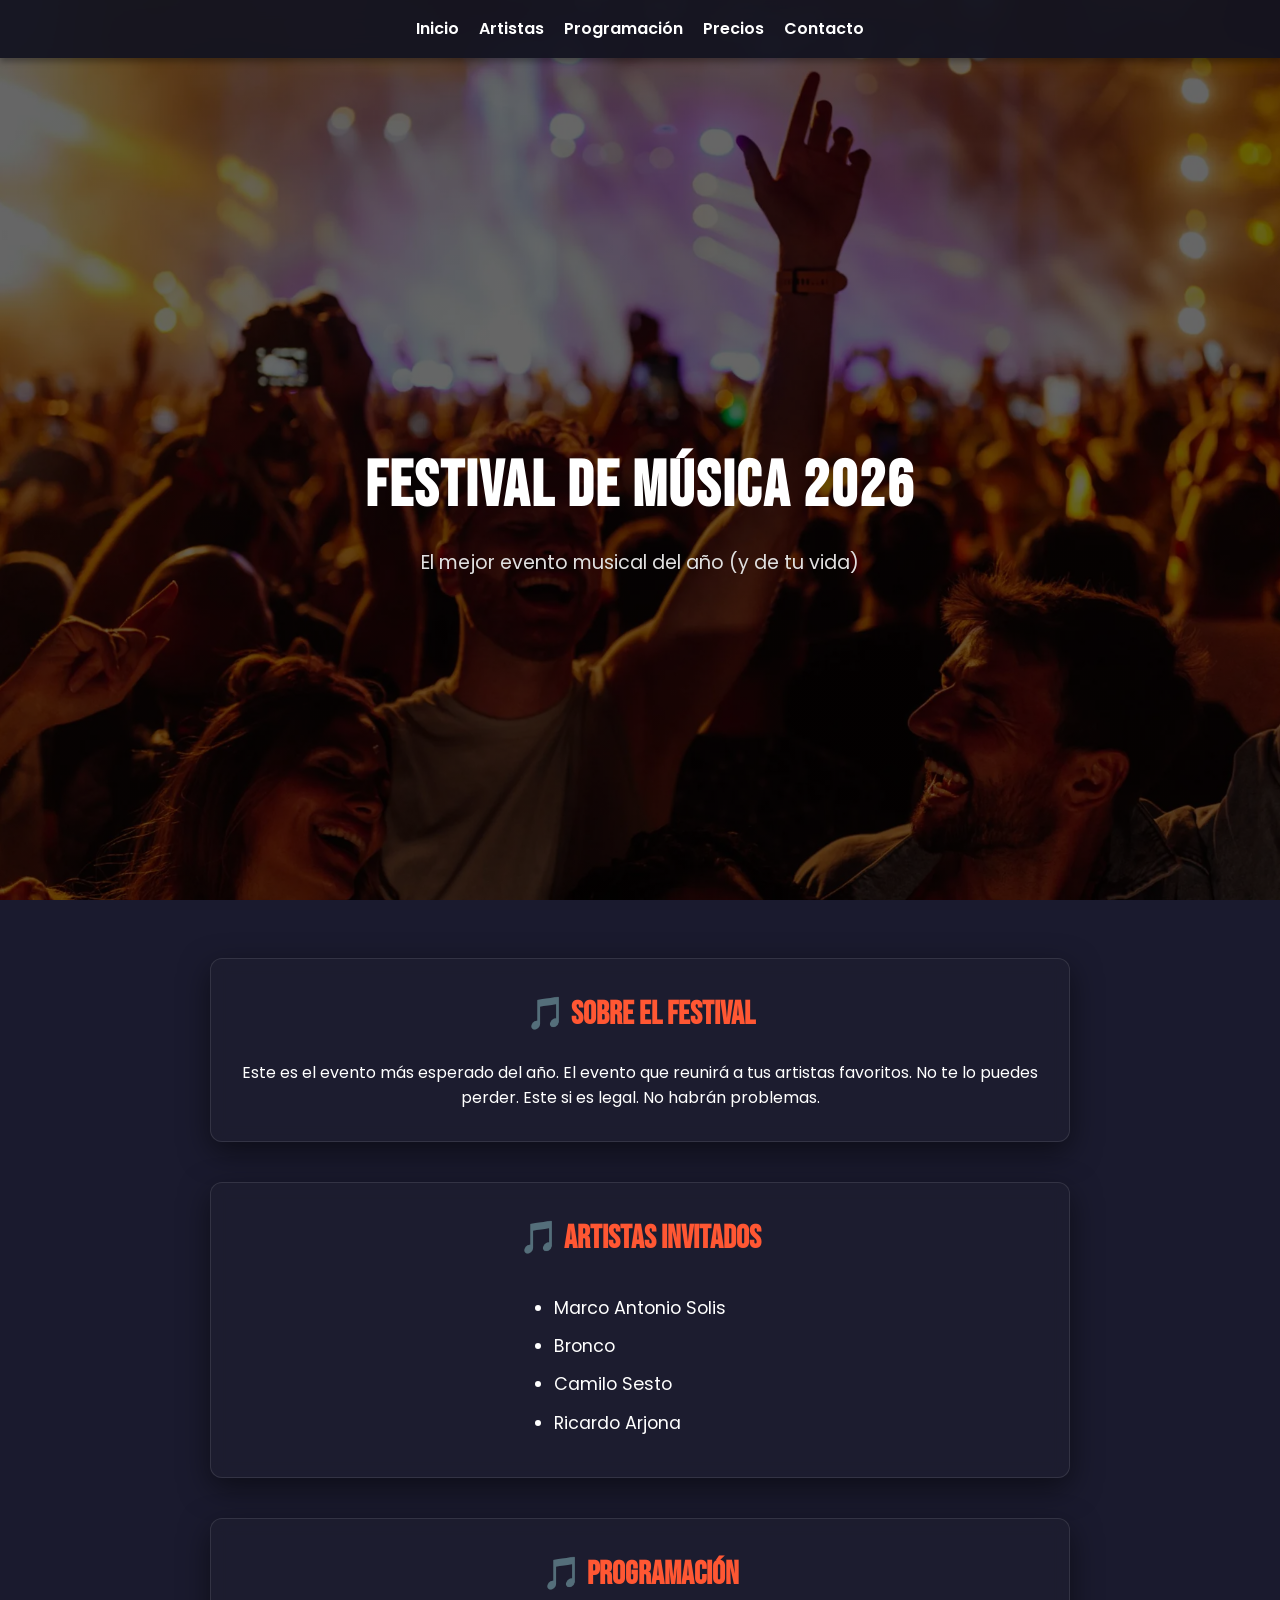
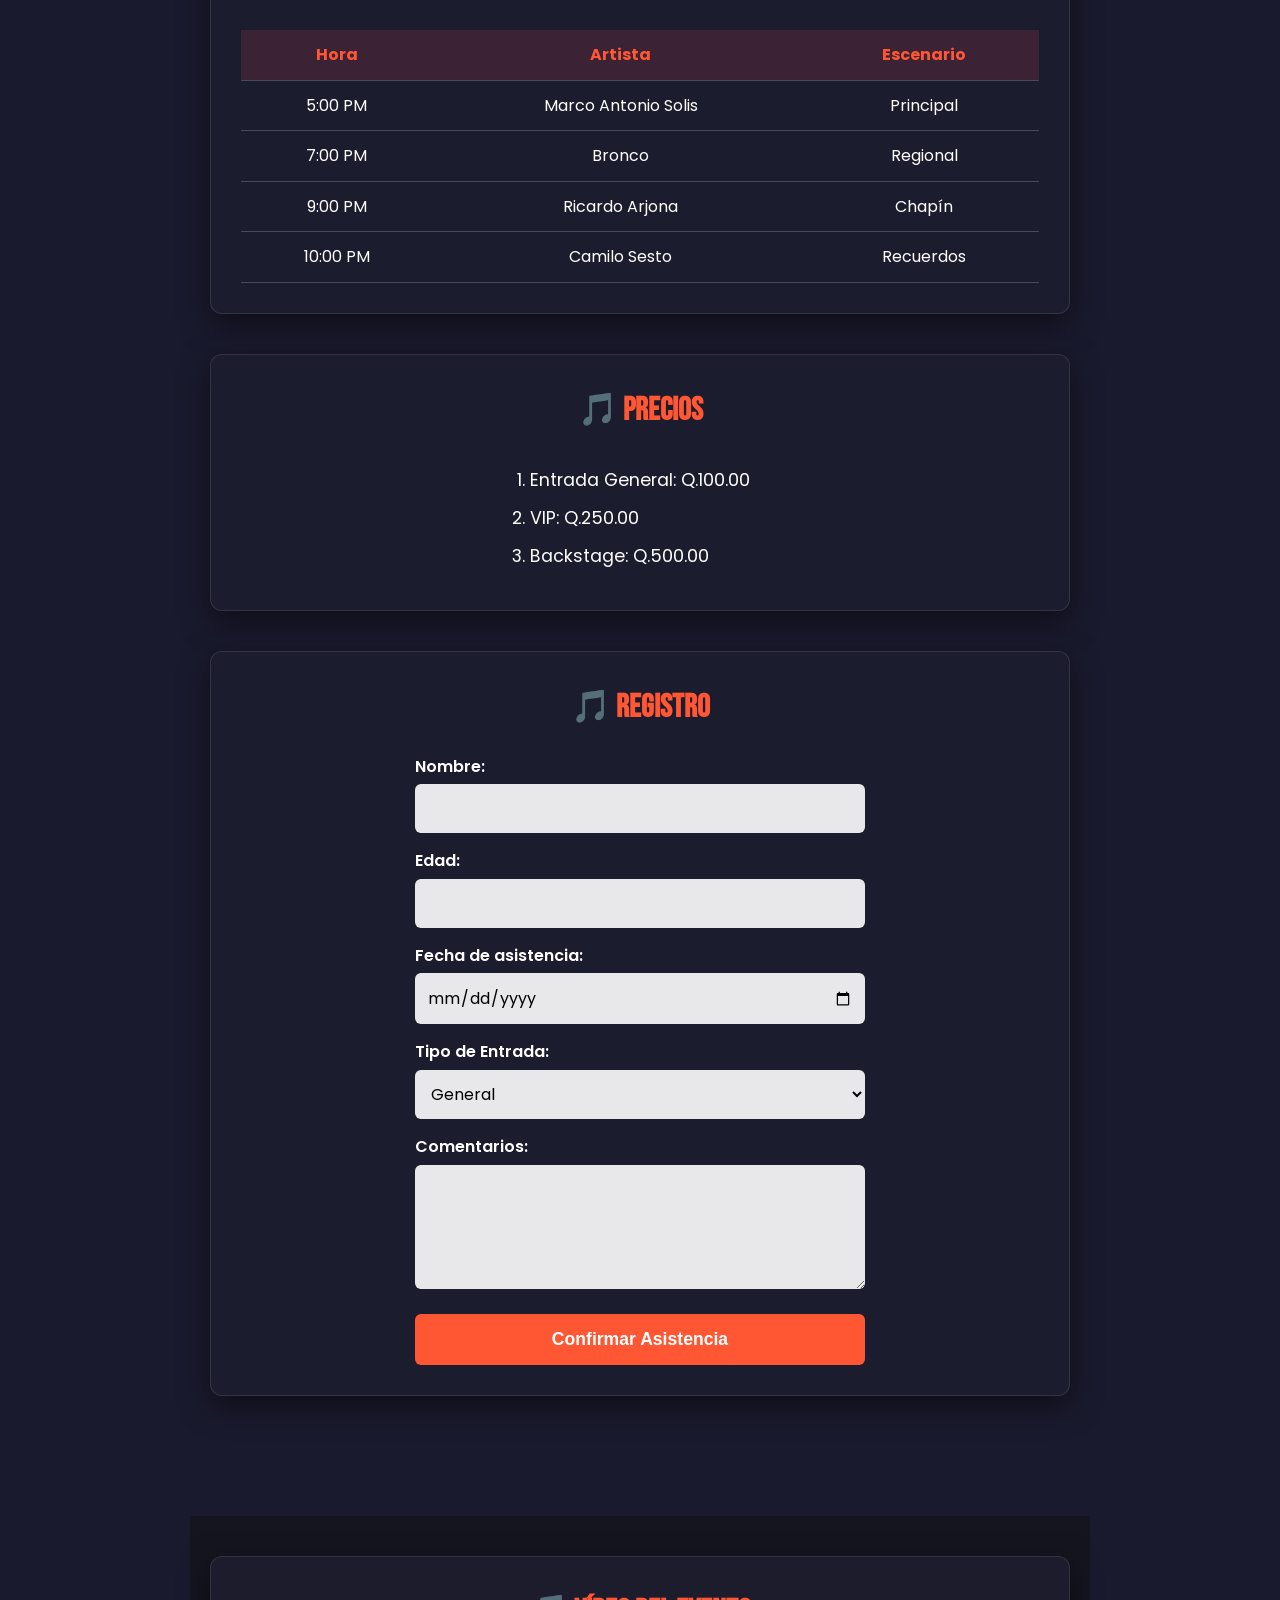
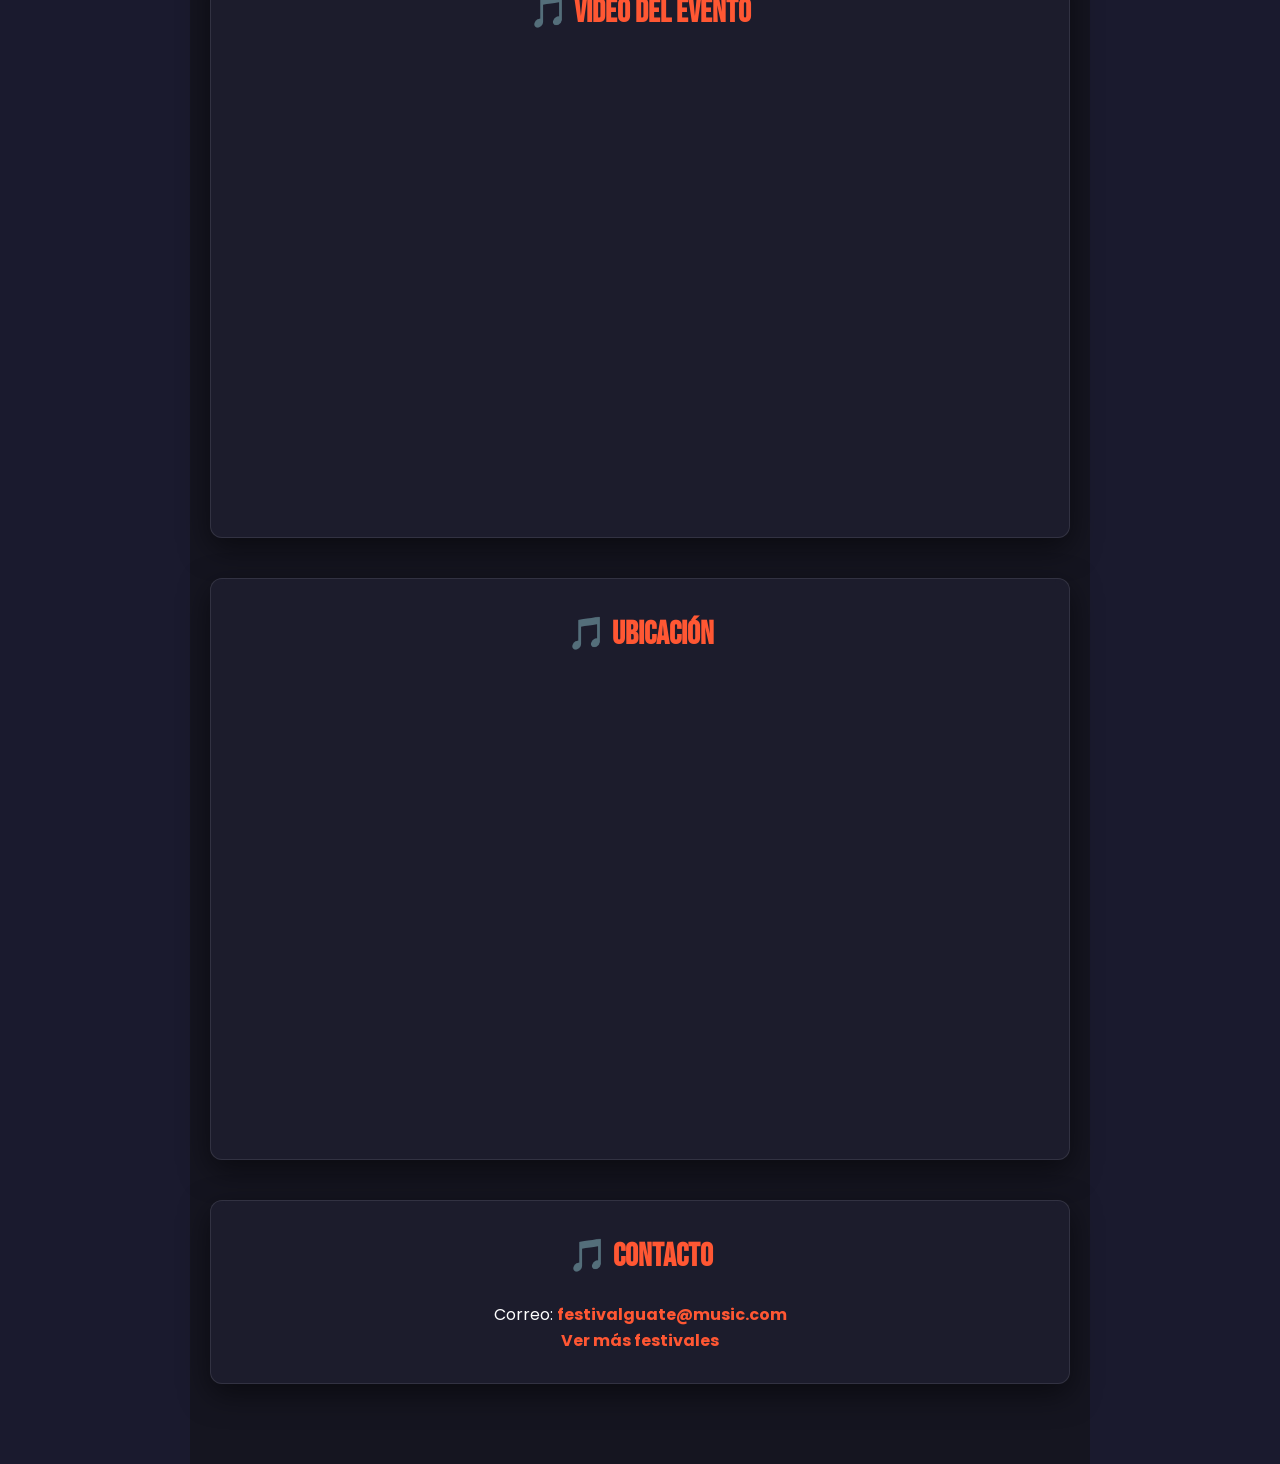
<file: index.html>
<!DOCTYPE html>
<html lang="es">
<head>
    <meta charset="UTF-8">
    <meta name="viewport" content="width=device-width, initial-scale=1.0">
    <title>Festival de Música 2026</title>
    <link rel="stylesheet" href="./styles.css">
</head>
<body>
    <nav class="navbar">
        <ul>
            <li><a href="#inicio">Inicio</a></li>
            <li><a href="#artistas">Artistas</a></li>
            <li><a href="#programacion">Programación</a></li>
            <li><a href="#precios">Precios</a></li>
            <li><a href="#contacto">Contacto</a></li>
        </ul>
    </nav>

    <header id="inicio" class="hero">
        <h1>Festival de Música 2026</h1>
        <p>El mejor evento musical del año (y de tu vida)</p>
    </header>

    <main class="container">
        <section class="card">
            <h2>Sobre el festival</h2>
            <article>
                <p>Este es el evento más esperado del año. El evento que reunirá a tus artistas favoritos. No te lo puedes perder. Este si es legal. No habrán problemas.</p>
            </article>
        </section>

        <section id="artistas" class="card">
            <h2>Artistas Invitados</h2>
            <ul class="lista-custom">
                <li>Marco Antonio Solis</li>
                <li>Bronco</li>
                <li>Camilo Sesto</li>
                <li>Ricardo Arjona</li>
            </ul>
        </section>

        <section id="programacion" class="card">
            <h2>Programación</h2>
            <div class="table-container">
                <table>
                    <thead>
                        <tr>
                            <th>Hora</th>
                            <th>Artista</th>
                            <th>Escenario</th>
                        </tr>
                    </thead>
                    <tbody>
                        <tr>
                            <td>5:00 PM</td>
                            <td>Marco Antonio Solis</td>
                            <td>Principal</td>
                        </tr>
                        <tr>
                            <td>7:00 PM</td>
                            <td>Bronco</td>
                            <td>Regional</td>
                        </tr>
                        <tr>
                            <td>9:00 PM</td>
                            <td>Ricardo Arjona</td>
                            <td>Chapín</td>
                        </tr>
                        <tr>
                            <td>10:00 PM</td>
                            <td>Camilo Sesto</td>
                            <td>Recuerdos</td>
                        </tr>
                    </tbody>
                </table>
            </div>
        </section>

        <section id="precios" class="card">
            <h2>Precios</h2>
            <ol class="lista-custom">
                <li>Entrada General: Q.100.00</li>
                <li>VIP: Q.250.00</li>
                <li>Backstage: Q.500.00</li>
            </ol>
        </section>

        <section id="registro" class="card">
            <h2>Registro</h2>
            <form>
                <div class="form-group">
                    <label for="nombre">Nombre:</label>
                    <input type="text" id="nombre" name="nombre" required>
                </div>

                <div class="form-group">
                    <label for="edad">Edad:</label>
                    <input type="number" id="edad" name="edad" required>
                </div>

                <div class="form-group">
                    <label for="fecha">Fecha de asistencia:</label>
                    <input type="date" id="fecha" name="fecha">
                </div>

                <div class="form-group">
                    <label for="tipoEntrada">Tipo de Entrada:</label>
                    <select id="tipoEntrada" name="tipoEntrada">
                        <option value="general">General</option>
                        <option value="vip">VIP</option>
                        <option value="backstage">Backstage</option>
                    </select>
                </div>

                <div class="form-group">
                    <label for="comentarios">Comentarios:</label>
                    <textarea id="comentarios" name="comentarios" rows="4"></textarea>
                </div>

                <button type="submit">Confirmar Asistencia</button>
            </form>
        </section>
    </main>

    <footer id="contacto" class="footer container">
        <section id="video" class="card">
            <h2>Vídeo del evento</h2>
            <div class="iframe-container">
                <iframe src="https://www.youtube.com/embed/-GUzgShHpGY?si=6JMMuG4-UdkqSCt1" title="YouTube video player" frameborder="0" allow="accelerometer; autoplay; clipboard-write; encrypted-media; gyroscope; picture-in-picture; web-share" referrerpolicy="strict-origin-when-cross-origin" allowfullscreen loading="lazy"></iframe>
            </div>
        </section>

        <section id="ubicacion" class="card">
            <h2>Ubicación</h2>
            <div class="iframe-container">
                <iframe src="https://www.google.com/maps/embed?pb=!1m18!1m12!1m3!1d3860.8258004847357!2d-90.52632522398017!3d14.608997285878367!2m3!1f0!2f0!3f0!3m2!1i1024!2i768!4f13.1!3m3!1m2!1s0x8589a3d506898b87%3A0x83c0af9f5a86c02a!2sParque%20de%20la%20Industria!5e0!3m2!1ses!2sgt!4v1775484006936!5m2!1ses!2sgt" style="border:0;" allowfullscreen="" loading="lazy" referrerpolicy="no-referrer-when-downgrade"></iframe>
            </div>
        </section>

        <section class="card">
            <h2>Contacto</h2>
            <p>Correo: <a href="mailto:festivalguate@music.com" class="link-secundario">festivalguate@music.com</a></p>
            <p><a href="https://empiremusicfestival.com/" target="_blank" class="link-secundario">Ver más festivales</a></p>
        </section>
    </footer>
</body>
</html>
</file>
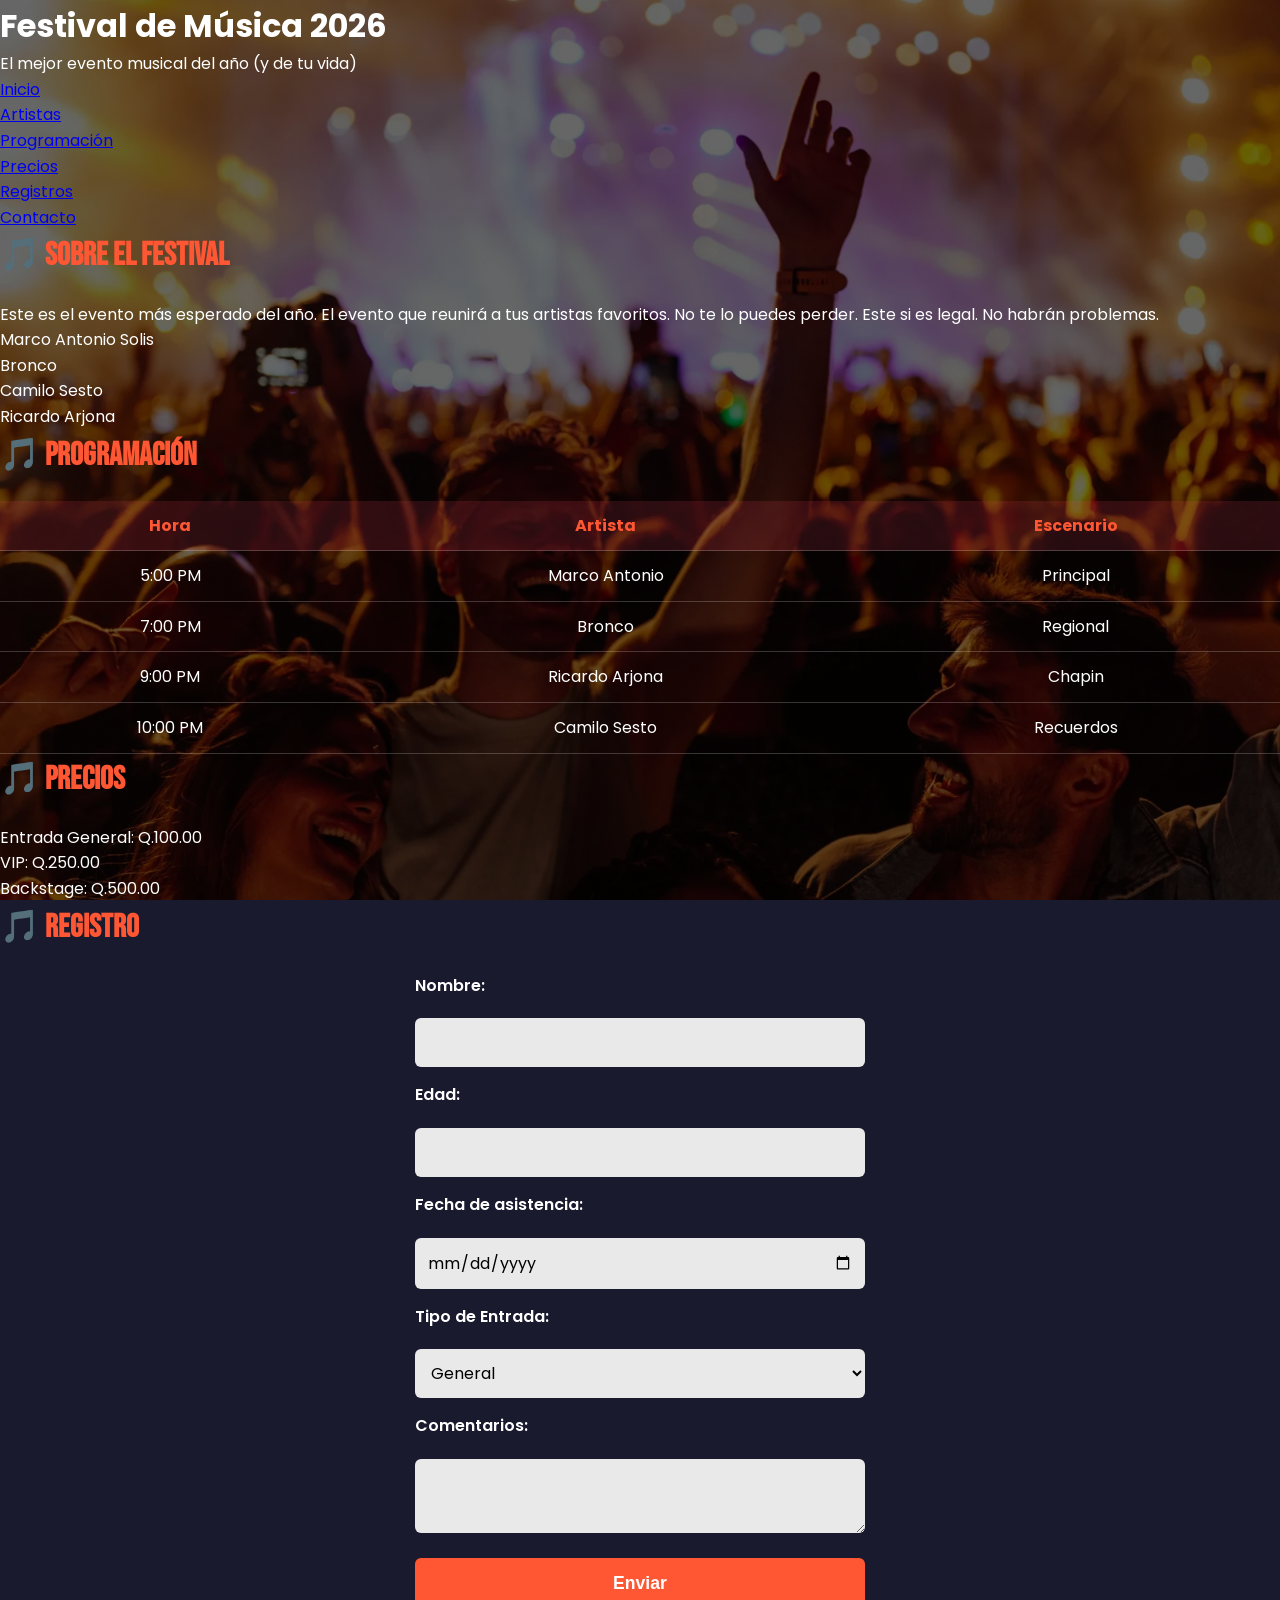
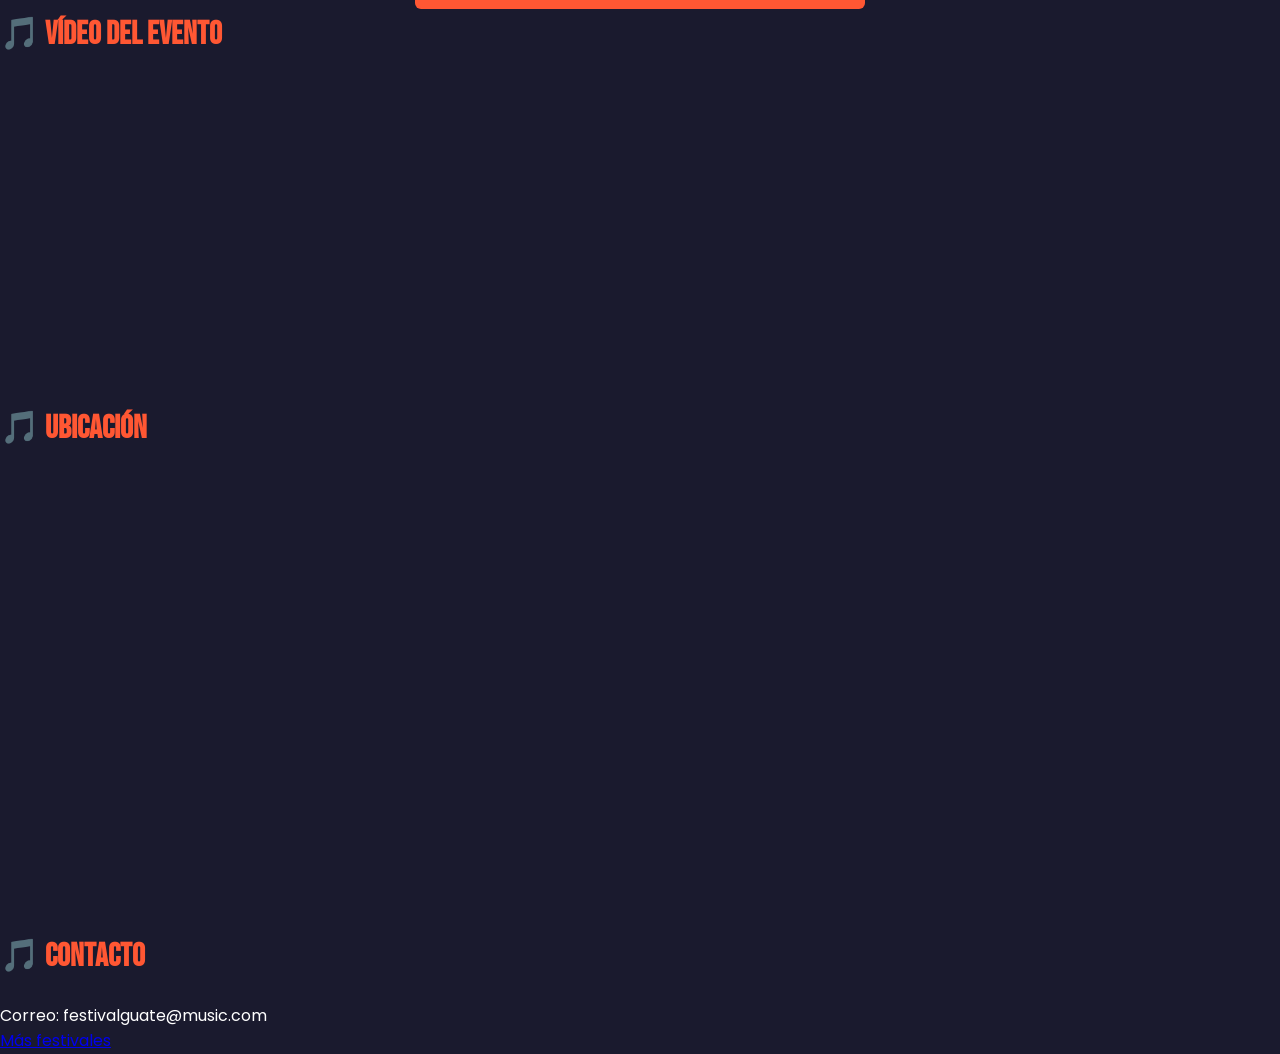
<file: REPASO.html>
<!DOCTYPE html>
<html lang="en">
<head>
    <meta charset="UTF-8">
    <meta name="viewport" content="width=device-width, initial-scale=1.0">
    <title>Document</title>
    <link rel="stylesheet" href="./styles.css">
</head>
<body>
    <header id="inicio">
        <h1>Festival de Música 2026</h1>
        <p>El mejor evento musical del año (y de tu vida)</p>
    </header>
    <nav>
        <ul>
            <li><a href="#inicio">Inicio</a></li>
            <li><a href="#artistas">Artistas</a></li>
            <li><a href="#programacion">Programación</a></li>
            <li><a href="#precios">Precios</a></li>
            <li><a href="#registro">Registros</a></li>
            <li><a href="#contacto">Contacto</a></li>
        </ul>
    </nav>
    <main>
        <section>
            <h2>Sobre el festival</h2>
            <article>
                <p>Este es el evento más esperado del año. El evento que reunirá a tus artistas favoritos. No te lo puedes perder. Este si es legal. No habrán problemas.</p>
            </article>
        </section>

        <section id="artistas">
            <ul>
                <li>Marco Antonio Solis</li>
                <li>Bronco</li>
                <li>Camilo Sesto</li>
                <li>Ricardo Arjona</li>
            </ul>
        </section>

        <section id="programacion">
            <h2>Programación</h2>
            <table>
                <thead>
                    <tr>
                        <th>Hora</th>
                        <th>Artista</th>
                        <th>Escenario</th>
                    </tr>
                </thead>
                <tbody>
                    <tr>
                        <td>5:00 PM</td>
                        <td>Marco Antonio</td>
                        <td>Principal</td>
                    </tr>
                    <tr>
                        <td>7:00 PM</td>
                        <td>Bronco</td>
                        <td>Regional</td>
                    </tr>
                    <tr>
                        <td>9:00 PM</td>
                        <td>Ricardo Arjona</td>
                        <td>Chapin</td>
                    </tr>
                    <tr>
                        <td>10:00 PM</td>
                        <td>Camilo Sesto</td>
                        <td>Recuerdos</td>
                    </tr>
                </tbody>
            </table>
        </section>

        <section id="precios">
            <h2>Precios</h2>
            <ol>
                <li>Entrada General: Q.100.00</li>
                <li>VIP: Q.250.00</li>
                <li>Backstage: Q.500.00</li>
            </ol>
        </section>

        <section id="registro">
            <h2>Registro</h2>
            <form>
                <label>Nombre: </label>
                <input type="text" required>

                <label>Edad: </label>
                <input type="number" required>

                <label>Fecha de asistencia: </label>
                <input type="date">

                <label>Tipo de Entrada: </label>
                <select>
                    <option>General</option>
                    <option>VIP</option>
                    <option>Backstage</option>
                </select>

                <label>Comentarios: </label>
                <textarea></textarea>

                <button type="submit">Enviar</button>
            </form>
        </section>

        <section id="video">
            <h2>Vídeo del evento</h2>
            <iframe width="560" height="315" src="https://www.youtube.com/embed/-GUzgShHpGY?si=6JMMuG4-UdkqSCt1" title="YouTube video player" frameborder="0" allow="accelerometer; autoplay; clipboard-write; encrypted-media; gyroscope; picture-in-picture; web-share" referrerpolicy="strict-origin-when-cross-origin" allowfullscreen></iframe>
            <!--<iframe width="400" height="250" src="https://www.youtube.com/watch?v=-GUzgShHpGY"></iframe>-->
        </section>

        <section id="ubicacion">
            <h2>Ubicación</h2>
            <iframe src="https://www.google.com/maps/embed?pb=!1m18!1m12!1m3!1d3860.8258004847357!2d-90.52632522398017!3d14.608997285878367!2m3!1f0!2f0!3f0!3m2!1i1024!2i768!4f13.1!3m3!1m2!1s0x8589a3d506898b87%3A0x83c0af9f5a86c02a!2sParque%20de%20la%20Industria!5e0!3m2!1ses!2sgt!4v1775484006936!5m2!1ses!2sgt" width="600" height="450" style="border:0;" allowfullscreen="" loading="lazy" referrerpolicy="no-referrer-when-downgrade"></iframe>
            <!--<iframe src="https://www.google.com/maps/place/Parque+de+la+Industria/@14.6089973,-90.5263199,17z/data=!3m1!4b1!4m6!3m5!1s0x8589a3d506898b87:0x83c0af9f5a86c02a!8m2!3d14.6089973!4d-90.5237503!16s%2Fg%2F1v_w2pj6?entry=ttu&g_ep=EgoyMDI2MDQwMS4wIKXMDSoASAFQAw%3D%3D"></iframe>-->
        </section>

        <section id="contacto">
            <h2>Contacto</h2>
            <p>Correo: festivalguate@music.com</p>
            <a href="https://empiremusicfestival.com/">Más festivales</a>
        </section>
    </main>
</body>
</html>
</file>
<file: styles.css>
@import url('https://fonts.googleapis.com/css2?family=Bebas+Neue&family=Poppins:wght@300;400;600&display=swap');

:root {
    --color-principal: #1a1a2e;
    --color-secundario: #ff5733; /* rgb(255, 87, 51) */
    --color-acento: #e94560;
    --color-tarjeta: rgba(30, 30, 47, 0.85); /* Fondo oscuro semitransparente */
    --color-texto: #ffffff;
    --fuente-base: 'Poppins', sans-serif;
    --fuente-titulos: 'Bebas Neue', sans-serif;
}

* {
    margin: 0;
    padding: 0;
    box-sizing: border-box; /* Fundamental para evitar desbordes por padding */
}

html {
    scroll-behavior: smooth; /* Desplazamiento suave al hacer clic en los enlaces del menú */
}

body {
    font-family: var(--fuente-base);
    background-color: var(--color-principal); /* Fallback por si la imagen no carga */
    background-image: linear-gradient(rgba(0,0,0,0.6), rgba(0,0,0,0.6)), url("assets/festival.webp");
    background-size: cover;
    background-position: center;
    background-attachment: fixed;
    color: var(--color-texto);
    line-height: 1.6;
}

/* --- NAVEGACIÓN --- */
.navbar {
    position: sticky;
    top: 0;
    background-color: rgba(20, 20, 32, 0.95);
    backdrop-filter: blur(10px);
    padding: 1rem;
    z-index: 1000;
    box-shadow: 0 4px 6px rgba(0, 0, 0, 0.3);
}

.navbar ul {
    list-style-type: none;
    display: flex;
    justify-content: center;
    flex-wrap: wrap;
    gap: 20px;
}

.navbar a {
    color: var(--color-texto);
    text-decoration: none;
    font-weight: 600;
    transition: color 0.3s ease;
}

.navbar a:hover {
    color: var(--color-secundario);
}

/* --- CABECERA --- */
.hero {
    display: flex;
    flex-direction: column;
    justify-content: center;
    align-items: center;
    min-height: 100vh; /* Ocupa toda la altura de la pantalla */
    text-align: center;
    padding: 0 20px;
}

.hero h1 {
    font-size: clamp(2.5rem, 5vw, 4.5rem); /* Tamaño de fuente adaptable */
    margin-bottom: 10px;
    font-family: var(--fuente-titulos);
    text-transform: uppercase;
    letter-spacing: 2px;
}

.hero p {
    font-size: 1.2rem;
    color: #e0e0e0;
}

/* --- CONTENEDOR PRINCIPAL Y TARJETAS --- */
.container {
    max-width: 900px;
    margin: 0 auto;
    padding: 0 20px 40px;
}

.card {
    background: var(--color-tarjeta);
    backdrop-filter: blur(8px);
    border: 1px solid rgba(255, 255, 255, 0.1);
    border-radius: 12px;
    padding: 30px;
    margin-bottom: 40px;
    box-shadow: 0 10px 30px rgba(0, 0, 0, 0.5);
    text-align: center;
    transition: transform 0.3s ease-in-out;
    animation: fadeIn 0.8s ease-out forwards;
    opacity: 0;
}

.card:hover {
    transform: translateY(-5px) scale(1.02);
}

@keyframes fadeIn {
    from { opacity: 0; transform: translateY(20px); }
    to { opacity: 1; transform: translateY(0); }
}

h2 {
    font-family: var(--fuente-titulos);
    font-weight: 700;
    color: var(--color-secundario);
    margin-bottom: 20px;
    font-size: 2rem;
}

h2::before {
    content: "🎵 ";
}

/* --- TABLAS --- */
.table-container {
    overflow-x: auto; /* Permite scroll horizontal en móviles si la tabla es muy ancha */
}

table {
    width: 100%;
    border-collapse: collapse;
    margin-top: 10px;
}

th, td {
    border-bottom: 1px solid rgba(255, 255, 255, 0.2);
    padding: 12px;
    text-align: center;
}

th {
    background-color: rgba(233, 69, 96, 0.15); /* Usando el color de acento */
    color: var(--color-secundario);
    font-weight: bold;
}

/* --- LISTAS --- */
.lista-custom {
    display: inline-block;
    text-align: left;
    margin: 0 auto;
}

.lista-custom li {
    margin: 10px 0;
    font-size: 1.1rem;
}

/* --- FORMULARIO --- */
form {
    max-width: 450px;
    margin: 0 auto;
    display: flex;
    flex-direction: column;
    gap: 15px;
}

.form-group {
    display: flex;
    flex-direction: column;
    text-align: left;
}

label {
    margin-bottom: 5px;
    font-weight: 600;
}

input, select, textarea {
    width: 100%;
    padding: 12px;
    border: none;
    border-radius: 6px;
    background-color: rgba(255, 255, 255, 0.9);
    font-family: var(--fuente-base);
    font-size: 1rem;
}

input:focus, select:focus, textarea:focus {
    outline: 2px solid var(--color-secundario);
    background-color: #fff;
}

button {
    background-color: var(--color-secundario);
    color: #fff;
    border: none;
    padding: 15px;
    border-radius: 6px;
    font-size: 1.1rem;
    font-weight: bold;
    cursor: pointer;
    transition: background-color 0.3s ease, transform 0.1s ease;
    margin-top: 10px;
}

button:hover {
    background-color: #e64a2e;
    transform: translateY(-2px);
}

/* --- IFRAMES (Video y Mapa Responsivos) --- */
.iframe-container {
    position: relative;
    width: 100%;
    padding-bottom: 56.25%; /* Ratio 16:9 */
    height: 0;
    overflow: hidden;
    border-radius: 8px;
}

.iframe-container iframe {
    position: absolute;
    top: 0;
    left: 0;
    width: 100%;
    height: 100%;
}

/* --- ENLACES GENERALES --- */
.link-secundario {
    color: var(--color-secundario);
    text-decoration: none;
    font-weight: bold;
}

.link-secundario:hover {
    text-decoration: underline;
}

/* --- FOOTER --- */
.footer {
    text-align: center;
    padding: 40px 20px;
    background-color: rgba(20, 20, 32, 0.9);
    margin-top: 40px;
}

.footer .card { margin-bottom: 40px; }
</file>
